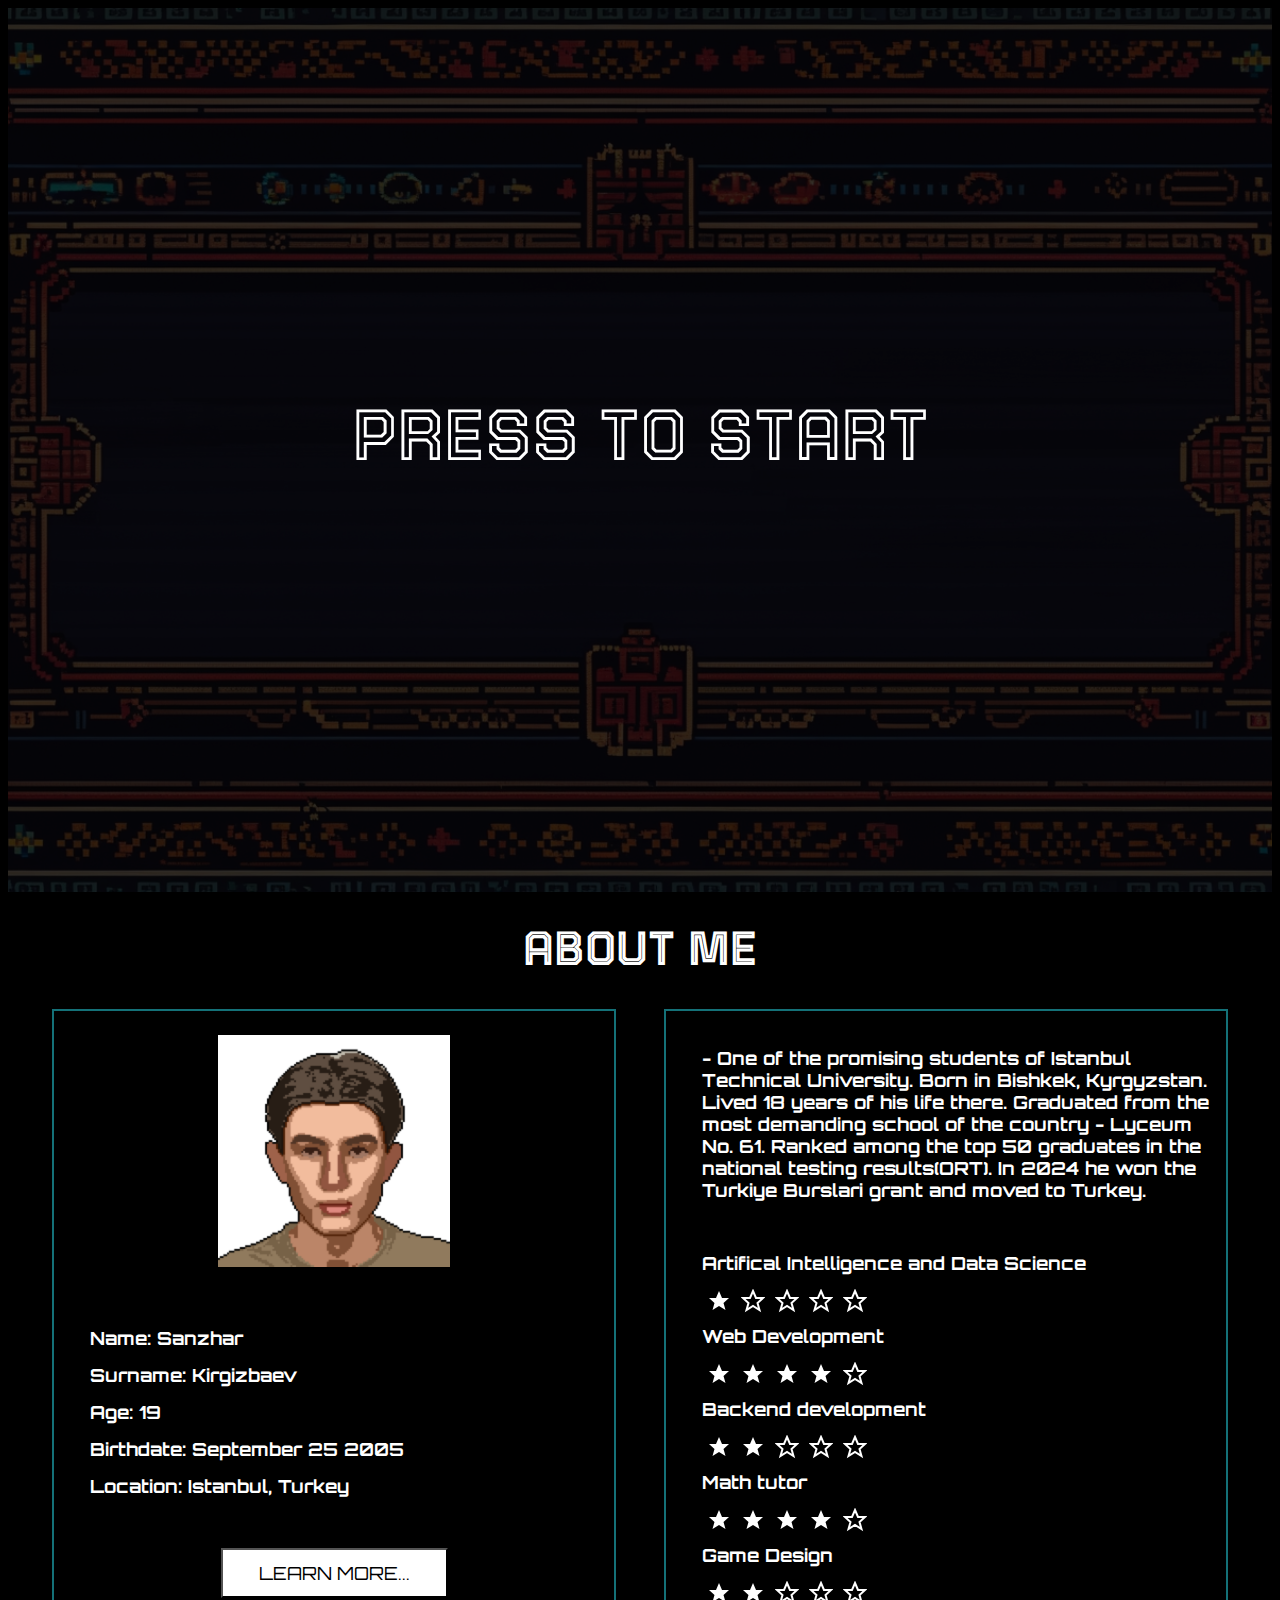
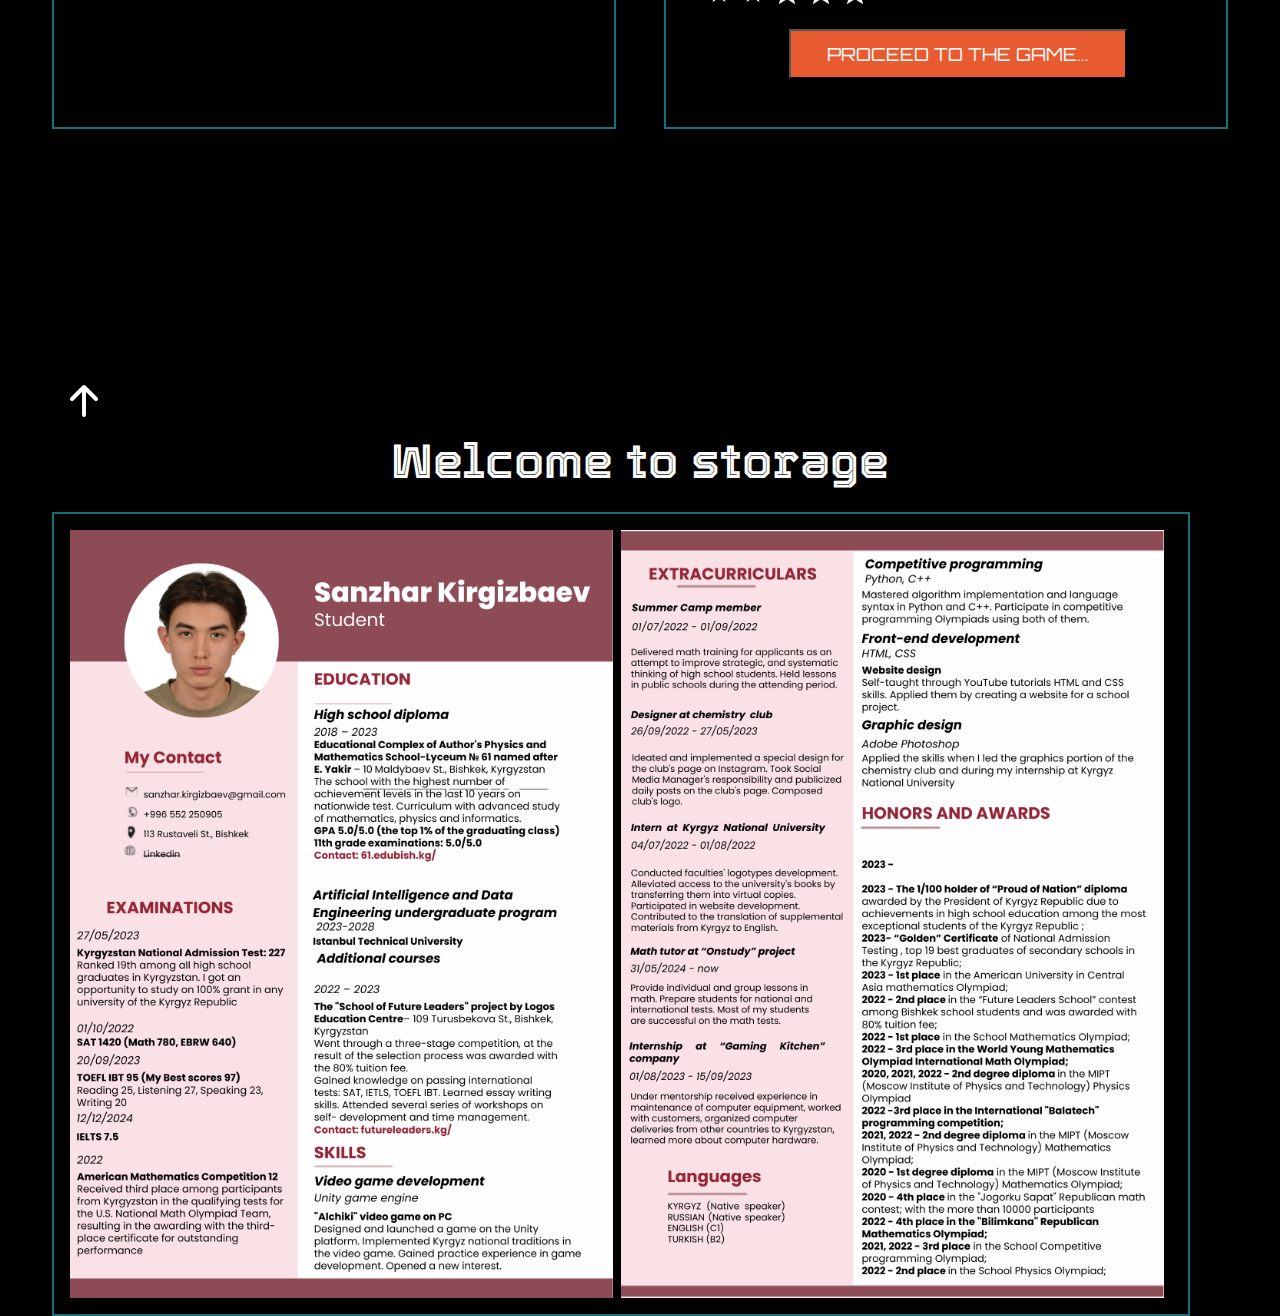
<file: index.html>
<html>
    <head>
        <title>About Me</title>
        <link rel="stylesheet" type="text/css" href="style.css">
    </head>
    <body>
        <div class = "intro-page">
            <a href="#main-content"><p id="start-text">PRESS TO START</p></a>
            <img src="game/resources/images/intro.jpg" alt="Intro Image">
        </div>
        <div id="main-content">
            <div class="header">
                <h1>ABOUT ME</h1>
            </div>
            <div class="content">
                <div class="left-container">
                    <img class="profile-image" src="game/resources/images/me.png" alt="Me">
                    <div class="personal-info">
                        <h2>Name: Sanzhar</h2>
                        <h2>Surname: Kirgizbaev</h2>
                        <h2>Age: 19</h2>
                        <h2>Birthdate: September 25 2005</h2>
                        <h2>Location: Istanbul, Turkey</h2>
                    </div>
                    <a id="link1" href="#add-container"><button class = "button1">LEARN MORE...</button></a>
                </div>
                <div class="right-container">
                    <div class="bio">
                        <h2>- One of the promising students of Istanbul Technical University. Born in Bishkek, Kyrgyzstan.
                            Lived 18 years of his life there. Graduated from the most demanding school of the country - Lyceum No. 61. 
                            Ranked among the top 50 graduates in the national testing results(ORT). 
                            In 2024 he won the Turkiye Burslari grant and moved to Turkey. </h2>
                    </div>
                    <div class = "skills">
                        <div class ="skill">
                            <h2>Artifical Intelligence and Data Science</h2>
                            <div class="rate">
                                <img src="game/resources/icons/fullstar.svg" alt="Full Star">
                                <img src="game/resources/icons/star.svg" alt="Star">
                                <img src="game/resources/icons/star.svg" alt="Star">
                                <img src="game/resources/icons/star.svg" alt="Star">
                                <img src="game/resources/icons/star.svg" alt="Star">
                            </div>
                        </div>
                        <div class ="skill">
                            <h2>Web Development</h2>
                            <div class="rate">
                                <img src="game/resources/icons/fullstar.svg" alt="Full Star">
                                <img src="game/resources/icons/fullstar.svg" alt="Full Star">
                                <img src="game/resources/icons/fullstar.svg" alt="Full Star">
                                <img src="game/resources/icons/fullstar.svg" alt="Full Star">
                                <img src="game/resources/icons/star.svg" alt="Star">
                            </div>
                        </div>
                        <div class ="skill">
                            <h2>Backend development</h2>
                            <div class="rate">
                                <img src="game/resources/icons/fullstar.svg" alt="Full Star">
                                <img src="game/resources/icons/fullstar.svg" alt="Full Star">
                                <img src="game/resources/icons/star.svg" alt="Star">
                                <img src="game/resources/icons/star.svg" alt="Star">
                                <img src="game/resources/icons/star.svg" alt="Star">
                            </div>
                        </div>
                        <div class ="skill">
                            <h2>Math tutor</h2>
                            <div class="rate">
                                <img src="game/resources/icons/fullstar.svg" alt="Full Star">
                                <img src="game/resources/icons/fullstar.svg" alt="Full Star">
                                <img src="game/resources/icons/fullstar.svg" alt="Full Star">
                                <img src="game/resources/icons/fullstar.svg" alt="Full Star">
                                <img src="game/resources/icons/star.svg" alt="Star">
                            </div>
                        </div>
                        <div class ="skill">
                            <h2>Game Design</h2>
                            <div class="rate">
                                <img src="game/resources/icons/fullstar.svg" alt="Full Star">
                                <img src="game/resources/icons/fullstar.svg" alt="Full Star">
                                <img src="game/resources/icons/star.svg" alt="Star">
                                <img src="game/resources/icons/star.svg" alt="Star">
                                <img src="game/resources/icons/star.svg" alt="Star">
                            </div>
                        </div>
                        <a id="link2" href="game/game.html"><button class = "button2">PROCEED TO THE GAME...</button></a>
                    </div>
                </div>
        </div>
        <div style="height: 60rem;"></div>
        <section id="add-container">
            <a href="#main-content">
                <img id="return" src="game/resources/icons/arrow.svg">
            </a>
            <h1>Welcome to storage</h1>
            <div class="resume">
                <div class="resume-page">
                    <img src="game/resources/images/page1.png" alt="Page 1">
                </div>
                <div class="resume-page">
                    <img src="game/resources/images/page2.png" alt="Page 2">
                </div>
            </div>
        </section>
    </body>    
</html>
</file>
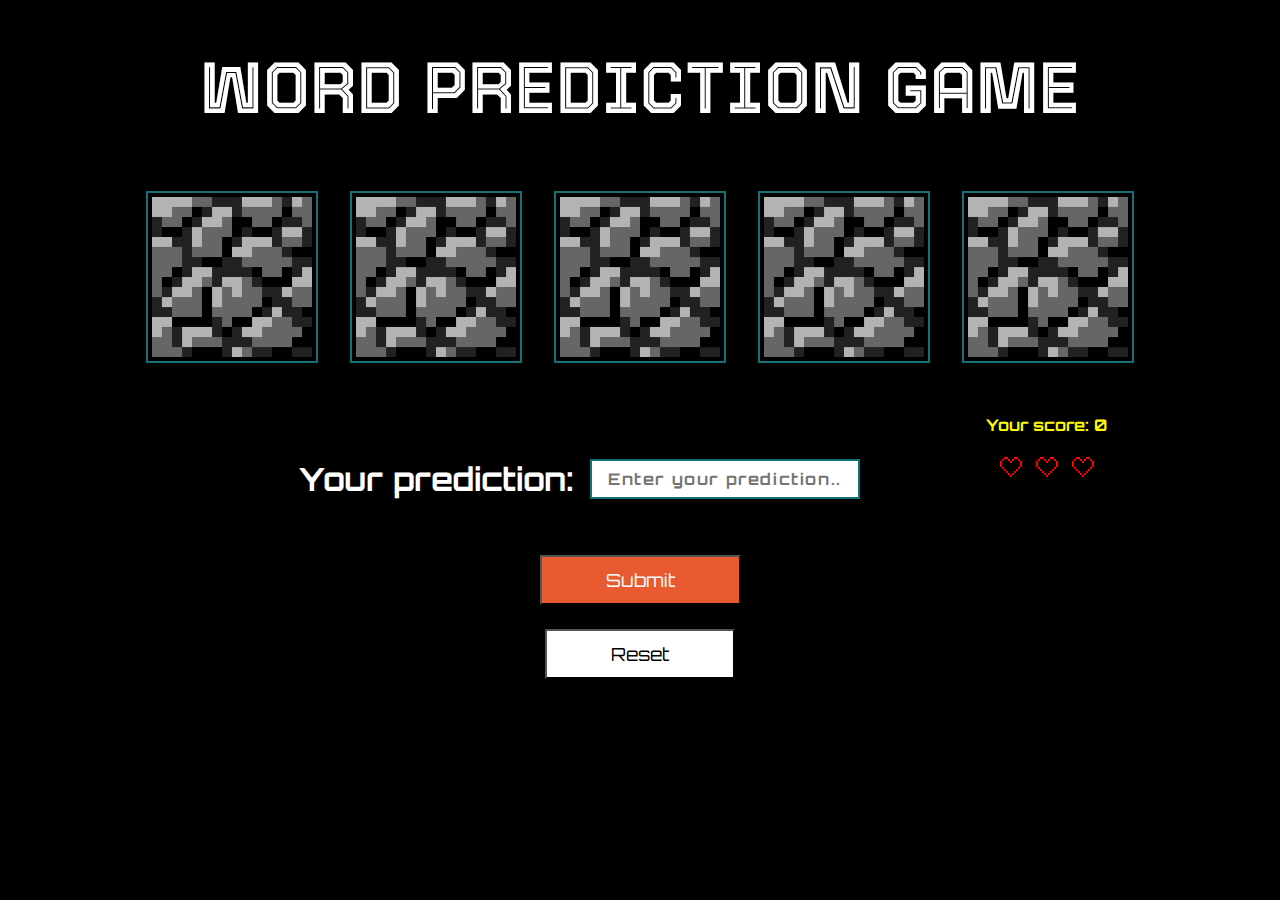
<file: game/game.html>
<!DOCTYPE html>
<html>
<head>
    <meta charset="UTF-8">
    <meta name="viewport" content="width=device-width, initial-scale=1.0">
    <title>Word Prediction Game</title>
    <link rel="stylesheet" type="text/css" href="style.css">
    <script src="script.js"></script>
</head>
<body>
    <div id="gameOverOverlay">
        <h4 style=" color: red;"> Game Over!</h4>
        <h2 onclick="resetGame()" style="text-decoration: underline; cursor: pointer; margin-bottom: 5%;">Click here to restart...</h2>
    </div>
    <div id="gameWonOverlay">
        <h4 style=" color: green;"> You won!</h4>
        <h2 onclick="resetGame()" style="text-decoration: underline; cursor: pointer; margin-bottom: 5%;">Click here to restart...</h2>
    </div>
    <section class="main-container">
        <h1>WORD PREDICTION GAME</h1>
        <div class="game-content">
            <div class="letter"> 
                <img src="resources/images/stone.png" alt="Stone" style="display: block;" id="stone-n">
                <img src="resources/icons/N.svg" alt="N" style="display: none;" id="letter-n">
            </div>
            <div class="letter">
                <img src="resources/images/stone.png" alt="Stone" style="display: block;" id="stone-y">
                <img src="resources/icons/Y.svg" alt="Y" style="display: none;" id="letter-y">
            </div>
            <div class="letter">
                <img src="resources/images/stone.png" alt="Stone" style="display: block;" id="stone-m">
                <img src="resources/icons/M.svg" alt="M" style="display: none;" id="letter-m">
            </div>
            <div class="letter">
                <img src="resources/images/stone.png" alt="Stone" style="display: block;" id="stone-p">
                <img src="resources/icons/P.svg" alt="P" style="display: none;" id="letter-p">
            </div>
            <div class="letter">
                <img src="resources/images/stone.png" alt="Stone" style="display: block;" id="stone-h">
                <img src="resources/icons/H.svg" alt="H" style="display: none;" id="letter-h">
            </div>
        </div>
        <div class ="mechanics">
            <div class="prediction">
                <h2>Your prediction:</h2>
                <input type="text" id="prediction-input" placeholder="Enter your prediction...">
            </div>
            <div class="settings">
                <h3>Your score: <span id="score">0</span></h3>
                <img id="life1" src="resources/icons/heart.svg" alt="Heart">
                <img id="life2" src="resources/icons/heart.svg" alt="Heart">
                <img id="life3" src="resources/icons/heart.svg" alt="Heart">
            </div>
        </div>
        <div class="submission">
            <button id="submit-button" onclick="checkLetter()">Submit</button>
            <button id="reset-button" onclick="resetGame()">Reset</button>
        </div>
    </section>
</body>
</html>
</file>
<file: style.css>
@import url('https://fonts.googleapis.com/css2?family=Orbitron:wght@400..900&family=Tourney:ital,wght@0,100..900;1,100..900&display=swap');

.tourney-custom {
    font-family: "Tourney", serif;
    font-optical-sizing: auto;
    font-weight: 400;
    font-style: normal;
    font-variation-settings:
      "wdth" 100;
  }

.orbitron-custom{
    font-family: "Orbitron", serif;
    font-optical-sizing: auto;
    font-weight: 400;
    font-style: normal;
}  

html {
    margin: 0;
    padding: 0;
    height: 100%;
    overflow: auto;
    scroll-behavior: smooth;
    scrollbar-color: #147178 black;
}

body {
    background-color: black;
}

.intro-page {
    position: relative;
    width: 100%;
    height: 100%;
}

#start-text {
    display: inline-block;
    position: absolute;
    top: 40%;
    left: 50%;
    transform: translate(-50%, -50%);
}

#start-text:hover {
    transform: translate(-50%, -55%) scale(1.1);
    transition: transform 0.3s ease;
}

.intro-page p {
    position: absolute;
    top: 40%;
    left: 50%;
    transform: translate(-50%, -50%);
    font-size: 4.5rem;
    font-family: 'Tourney';
    color: white;
    z-index: 1;
}

.intro-page img {
    width: 100%;
    height: 100%;
    object-fit: cover;
    position: absolute;
    top: 0;
    left: 0;
    z-index: 0;
    filter: brightness(20%);
}

#main-content {
    height: 100vh;
    padding: 1.25rem;
    background-color: black;
}

#main-content h1 {
    font-family: 'Tourney';
    color: white;
    margin: 0.625rem auto;
    text-align: center;
    width: fit-content;
    font-size: 3rem;
}

.left-container {
    border: 0.125rem solid #147178;
    width: calc(50% - 3rem);
    height: 80%;
    float: left;
    box-sizing: border-box;
    margin: 1.5rem;
    justify-content: center;
    align-items: center;
}

.right-container {
    border: 0.125rem solid #147178;
    width: calc(50% - 3rem);
    height: 80%;
    float: right;
    box-sizing: border-box;
    margin: 1.5rem;
    justify-content: center;
    align-items: center;
}

.profile-image {
    width: 50%;
    padding: 1.5rem;
    display: block;
    margin: 0 auto;
    box-sizing: border-box;
}


.personal-info{
    margin-top: 0.75rem;
    padding: 0.75rem;
    margin-left: 1.5rem;
}

h2{
    color: white;
    font-family: Orbitron;
    font-size: 1.125rem;
    margin-top: 0.75rem;
}

.bio{
    margin-top: 0.75rem;
    padding: 0.75rem;
    margin-left: 1.5rem;
}

.button1{
    background-color: white;
    color: black;
    font-family: Orbitron;
    font-size: 1.125rem;
    padding: 0.75rem 2.25rem;
    display: block;
    margin: 1.5rem auto;
    text-align: center;
    box-sizing: border-box;
    cursor: pointer;
}

.button1:hover {
    background-color: #e5e5e5;
    transform: scale(1.1) translateY(-5px);
    transition: transform 0.3s ease;
}

#link1{
    text-decoration: none;
    color: black;
}

#link2{
    text-decoration: none;
    color: white;
}

.skills{
    padding: 0.75rem;
    margin-left: 1.5rem;
}

.rate {
    display: flex;
    margin-top: 0.625rem;
}

.rate img {
    width: 1.5rem; 
    height: 1.5rem;
    margin: 0 0.3125rem;
}

.button2{
    background-color: rgb(232, 91, 49);
    color: white;
    font-family: Orbitron;
    font-size: 1.125rem;
    padding: 0.75rem 2.25rem;
    display: block;
    margin: 1.5rem auto;
    text-align: center;
    box-sizing: border-box;
    cursor: pointer;
}

.button2:hover {
    background-color: rgb(232, 91, 49);
    transform: scale(1.1) translateY(-5px);
    transition: transform 0.3s ease;
}

.add-container{
    margin-top: 50rem;
    background-color: black;
    text-align: center;
    display: flex;
    flex-direction: row; 
    justify-content: center;
    align-items: center;
}

.resume{
    border: 0.125rem solid #147178;
    margin: 1.5rem;
    display: flex;
    padding: 1rem;
    width: 90%;
    justify-content: space-between;
}

.resume-page{
    width: 60%;
    margin-right: 0.5rem;
    flex-wrap: wrap;
}

.resume-page img{
    width: 100%;
    height: auto;
    object-fit: cover;
}

#return{
    margin-top: 2rem;
    margin-left: 2rem;
    width: 3rem;
    height: 3rem;
}
</file>
<file: game/style.css>
@import url('https://fonts.googleapis.com/css2?family=Orbitron:wght@400..900&family=Tourney:ital,wght@0,100..900;1,100..900&display=swap');

.tourney-custom {
    font-family: "Tourney", serif;
    font-optical-sizing: auto;
    font-weight: 400;
    font-style: normal;
    font-variation-settings:
      "wdth" 100;
  }

.orbitron-custom{
    font-family: "Orbitron", serif;
    font-optical-sizing: auto;
    font-weight: 400;
    font-style: normal;
}  

html {
    margin: 0;
    padding: 0;
    height: 100%;
    overflow: auto;
    scroll-behavior: smooth;
    scrollbar-color: #147178 black;
}

body{
    background-color: black;
}
.main-container{
    text-align: center;
}

h1{
    font-family: Tourney;
    font-size: 4.5rem;
    color: white;
    font-weight: bold;
}

.game-content{
    display: flex;
    justify-content: center;
}

.letter{
    border: 2px solid #147178;
    width: 10rem;
    height: 10rem;
    padding: 0.25rem;
    margin: 1rem;
    justify-items: center;
}

.letter img{
    width: 10rem;
    height: 10rem;
}

.mechanics{
    margin-top: 3rem;
    display: flex;
    align-items: center;
    justify-content: center;
}

.prediction{
    display: flex;
    align-items: center;
    justify-content: center;
}

h2{
    font-family: Orbitron;
    font-size: 2rem;
    color: white;
}

#prediction-input{
    padding: 0.5rem 1rem;
    color: black;
    border: 2px solid #147178;
    margin-left: 1rem;
    font-size: 1rem;
    font-family: Orbitron;
    font-weight: bold;
    letter-spacing: 0.1rem; 
}    

.settings{
    position: relative;
    margin-top: 1rem;
    right: -10%;
    transform: translateY(-50%);
}

.settings img{
    margin: 0.25rem;
}

h3{
    font-family: Orbitron;
    font-size: 1rem;
    color: rgb(255, 251, 0);
}

#submit-button{
    background-color: rgb(232, 91, 49);
    color: white;
    font-family: Orbitron;
    font-size: 1.125rem;
    padding: 0.75rem 4rem;
    display: block;
    margin: 1.5rem auto;
    text-align: center;
    box-sizing: border-box;
    cursor: pointer;
}

#submit-button:hover {
    background-color: rgb(240, 125, 90);
    transform: scale(1.1) translateY(-5px);
    transition: transform 0.3s ease;
}

#reset-button{
    background-color: white;
    color: black;
    font-family: Orbitron;
    font-size: 1.125rem;
    padding: 0.75rem 4rem;
    display: block;
    margin: 1.5rem auto;
    text-align: center;
    box-sizing: border-box;
    cursor: pointer;
}

#reset-button:hover {
    background-color: #e5e5e5;
    transform: scale(1.1) translateY(-5px);
    transition: transform 0.3s ease;
}

#gameOverOverlay {
    position: fixed;
    top: 0;
    left: 0;
    width: 100%;
    height: 100%;
    background: rgba(0, 0, 0, 0.8);
    justify-content: space-between;;
    align-items: center;
    text-align: center;
    display: none;
    z-index: 999;             
    flex-direction: column; 
}

#gameWonOverlay {
    position: fixed;
    top: 0;
    left: 0;
    width: 100%;
    height: 100%;
    background: rgba(0, 0, 0, 0.8);
    justify-content: space-between;;
    align-items: center;
    text-align: center;
    display: none;
    z-index: 999;             
    flex-direction: column; 
}

h4{
    font-family: Tourney;
    font-weight: bold;
    letter-spacing: 0.5rem; 
    font-size: 10rem;
    margin-top: 20%;
}
</file>
